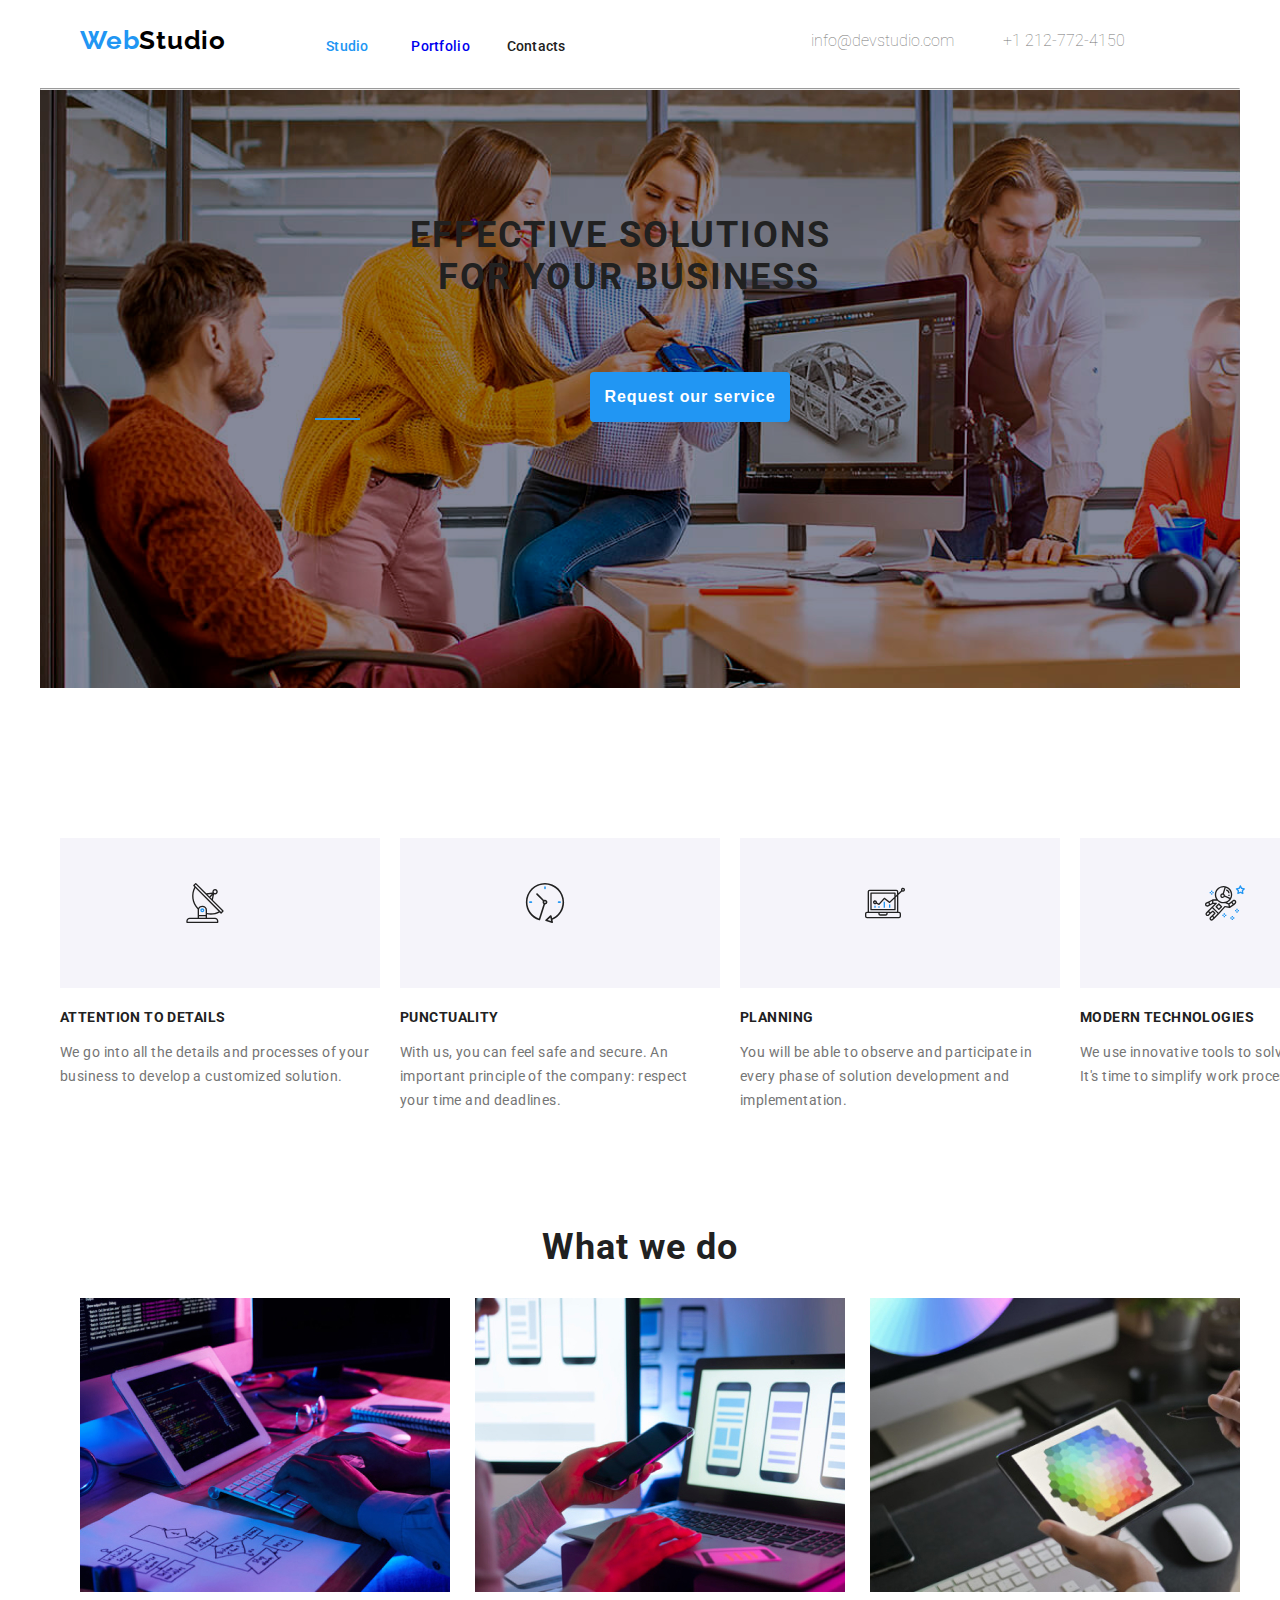
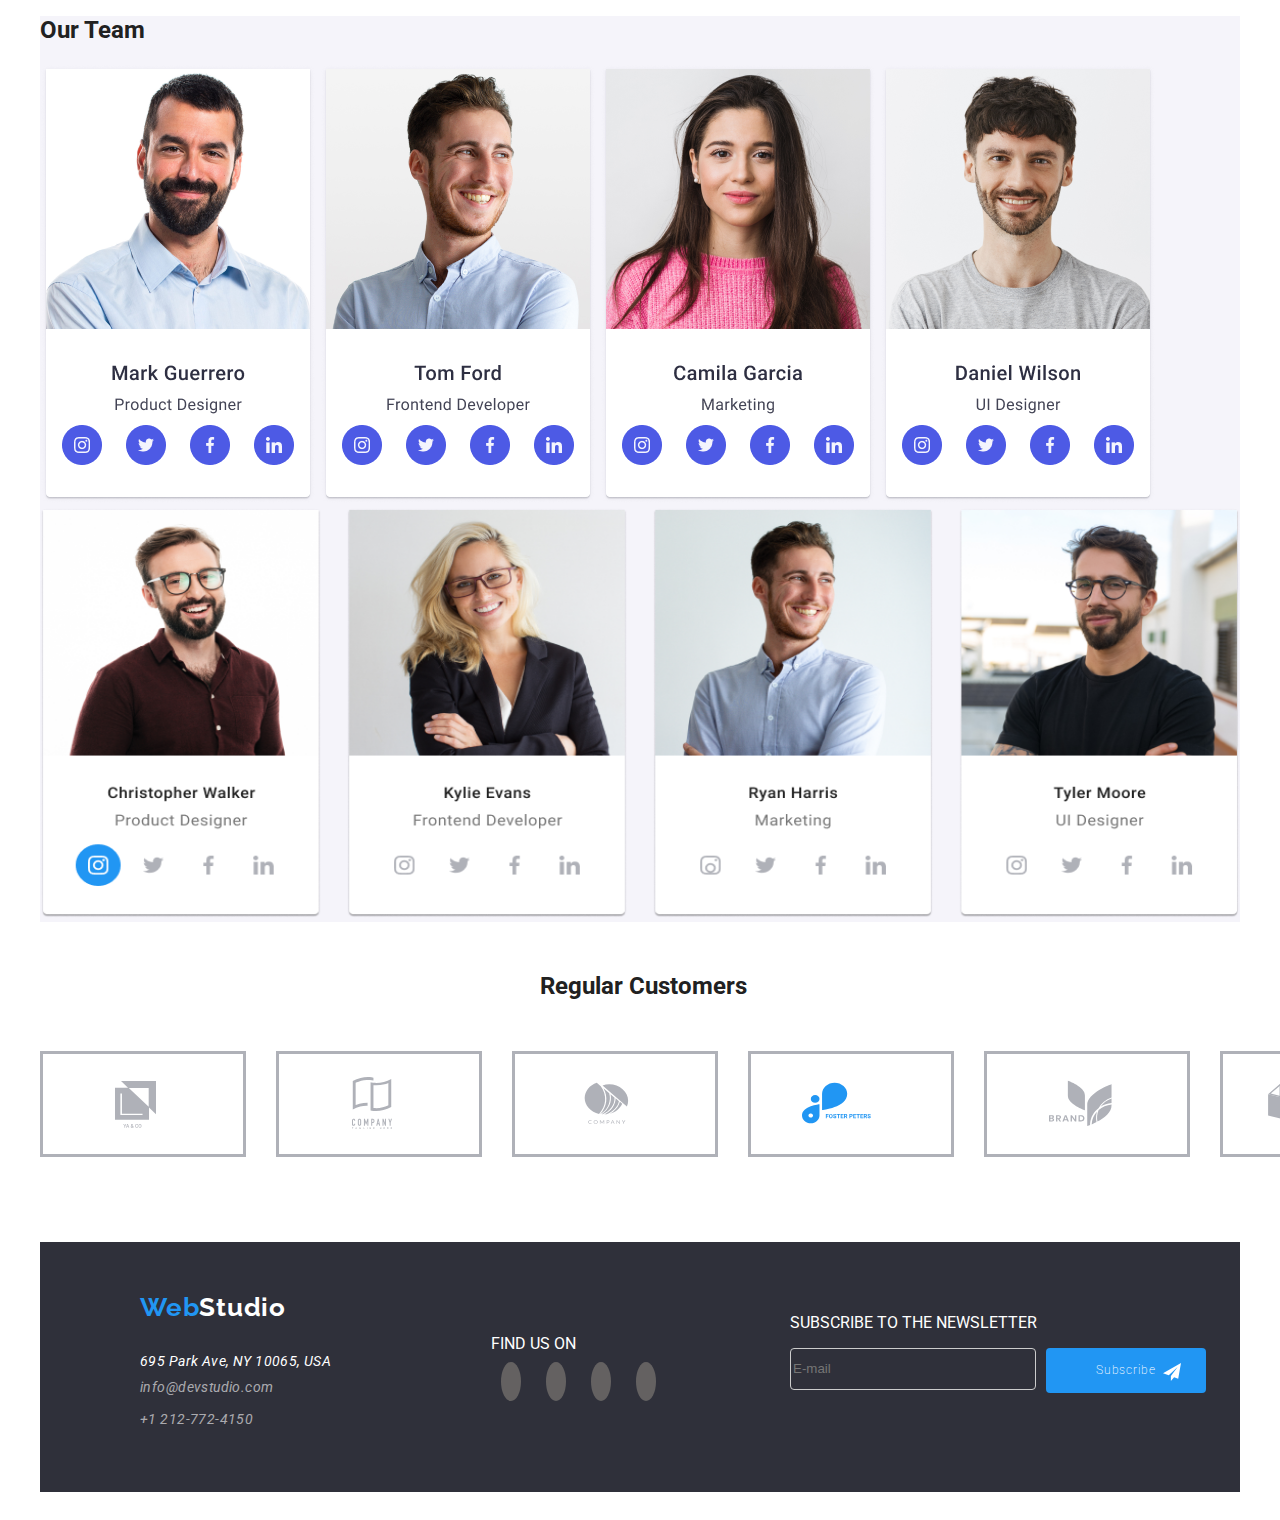
<file: index.html>
<!DOCTYPE html>
<html lang="en">
  <head>
    <meta charset="UTF-8" />
    <meta name="viewport" content="width=device-width, initial-scale=1.0" />
    <title>Studio</title>
    <link rel="stylesheet" href="style.css" />
    <link rel="preconnect" href="https://fonts.googleapis.com" />
    <link rel="preconnect" href="https://fonts.gstatic.com" crossorigin />
    <link
      href="https://fonts.googleapis.com/css2?family=Roboto:wght@500&display=swap"
      rel="stylesheet"
    />
    <link
      href="https://fonts.googleapis.com/css2?family=Raleway:wght@500&display=swap"
      rel="stylesheet"
    />
    <link href="https://cdn.lineicons.com/4.0/lineicons.css" rel="stylesheet" />
  </head>
  <body>
    <div class="web-studio-up1">
      <a href="index.html" class="web-studio web-studio1">
        <span>Web</span><span id="studio-up">Studio</span>
      </a>
    </div>
    <div class="js-menu-container">
      <button class="menu-toggle js-close-menu">
        <svg
          fill="currentColor"
          viewBox="0 0 20 20"
          xmlns="http://www.w3.org/2000/svg"
          width="24"
          height="24"
        >
          <path
            fill-rule="evenodd"
            d="M4.293 4.293a1 1 0 011.414 0L10 8.586l4.293-4.293a1 1 0 111.414 1.414L11.414 10l4.293 4.293a1 1 0 01-1.414 1.414L10 11.414l-4.293 4.293a1 1 0 01-1.414-1.414L8.586 10 4.293 5.707a1 1 0 010-1.414z"
            clip-rule="evenodd"
          ></path>
        </svg>
      </button>

      <div class="main-navbar1">
        <div class="web-studio-up"></div>
        <nav>
          <div class="nav-bar-list">
            <ul>
              <a href="index.html">
                <li class="active-link top-line-links studio">Studio</li></a
              >
              <a href="portofolio.html">
                <li class="hovered-links top-line-links portofolio1">
                  Portfolio
                </li></a
              >
              <li class="hovered-links top-line-links contacts">Contacts</li>
            </ul>
          </div>
        </nav>
        <div class="nav-bar-contact">
          <a href="info@devstudio.com" class="hovered-links top-line-email">
            <i class="lni lni-envelope"></i> info@devstudio.com</a
          >
          <a href="tel:+1 212-772-4150" class="hovered-links top-line-phone"
            ><i class="lni lni-phone"></i> +1 212-772-4150</a
          >
        </div>
      </div>

      <div class="footer-icons1">
        <div class="icon instagram">
          <i class="lni lni-instagram-original"></i>
        </div>
        <div class="icon twitter">
          <i class="lni lni-twitter-fill"></i>
        </div>
        <div class="icon facebook">
          <i class="lni lni-facebook"></i>
        </div>
        <div class="icon link">
          <i class="lni lni-linkedin"></i>
        </div>
      </div>
    </div>
    <header>
      <div class="main-navbar">
        <div class="web-studio-up">
          <a href="index.html" class="web-studio web-studio1">
            <span>Web</span><span id="studio-up">Studio</span>
          </a>
        </div>

        <nav>
          <div class="nav-bar-list">
            <ul>
              <a href="index.html">
                <li class="active-link top-line-links studio">Studio</li></a
              >
              <a href="portofolio.html">
                <li class="hovered-links top-line-links portofolio1">
                  Portfolio
                </li></a
              >

              <li class="hovered-links top-line-links contacts">Contacts</li>
            </ul>
          </div>
        </nav>
        <div class="nav-bar-contact">
          <a href="info@devstudio.com" class="hovered-links top-line-email">
            <i class="lni lni-envelope"></i> info@devstudio.com</a
          >
          <a href="tel:+1 212-772-4150" class="hovered-links top-line-phone"
            ><i class="lni lni-phone"></i> +1 212-772-4150</a
          >
        </div>
      </div>
    </header>
    <button class="menu-button js-open-menu">
      <i class="lni lni-menu"></i>
    </button>

    <main>
      <section class="main-section">
        <hr />

        <h1 class="main-title1">
          EFFECTIVE SOLUTIONS <br />
          <span>FOR YOUR BUSINESS</span>
        </h1>
        <button data-modal-open type="button" class="main-button">
          Request our service
        </button>
      </section>
      <section class="main-section1">
        <div class="div-for-all div1">
          <div class="svgs">
            <svg>
              <use href="./svgs/lupa.svg#lupa" />
            </svg>
          </div>

          <br />
          <span class="main-links">ATTENTION TO DETAILS</span>
          <p class="main-p">
            We go into all the details and processes of your business to develop
            a customized solution.
          </p>
        </div>

        <div class="div-for-all div2">
          <div class="svgs">
            <svg>
              <use href="./svgs/clock.svg#ceas" />
            </svg>
          </div>

          <br />
          <span class="main-links">PUNCTUALITY</span>

          <p class="main-p">
            With us, you can feel safe and secure. An important principle of the
            company: respect your time and deadlines.
          </p>
        </div>
        <div class="div-for-all div3">
          <div class="svgs">
            <svg>
              <use href="./svgs/graph.svg#diagrama" />
            </svg>
          </div>

          <br />

          <span class="main-links">PLANNING</span>
          <p class="main-p">
            You will be able to observe and participate in every phase of
            solution development and implementation.
          </p>
        </div>
        <div class="div-for-all div4">
          <div class="svgs">
            <svg>
              <use href="./svgs/apple.svg#astronaut" />
            </svg>
          </div>

          <br />
          <span class="main-links">MODERN TECHNOLOGIES</span>
          <p class="main-p">
            We use innovative tools to solve assigned tasks. It's time to
            simplify work processes.
          </p>
        </div>
      </section>
      <section>
        <h2 class="main-title">What we do</h2>
        <ul class="main-section2">
          <li>
            <img
              src="images/box 1.jpg"
              alt="primul proiect"
              width="
        370"
              height="294"
            />
          </li>

          <li>
            <img
              src="images/box 2.jpg"
              alt="al doilea proiec"
              width="370"
              height="294"
            />
          </li>
          <li>
            <img
              src="images/box 3.jpg"
              alt="al treilea proiect"
              width="370"
              height="294"
            />
          </li>
        </ul>
      </section>
      <section class="main-section3">
        <h2 class="main-title3">Our Team</h2>
        <!-- Picture replacement -->
        <div class="ourteam">
          <img src="./images/Team-Card1.png" alt="" class="imagine1" />
          <img src="./images/Team Card 2.png" alt="" class="imagine2" />
          <img src="./images/Team Card 3.png" alt="" class="imagine3" />
          <img src="./images/Team Card 4.png" alt="" class="imagine4" />
        </div>
        <div class="ourteamdesktop">
          <img src="./images/team.png" width="1200px" height="410px" />
        </div>
      </section>
      <div class="sectiune-noua">
        <h2>Regular Customers</h2>
        <div class="new-icons">
          <div class="new-icon new-icon1">
            <svg>
              <use href="./svgs/Logo (1).svg#logo1" />
            </svg>
          </div>
          <div class="new-icon new-icon2">
            <svg>
              <use href="./svgs/Logo(2).svg#logo2" />
            </svg>
          </div>
          <div class="new-icon new-icon3">
            <svg>
              <use href="./svgs/Logo(3).svg#logo3" />
            </svg>
          </div>
          <div class="new-icon new-icon4">
            <svg>
              <use href="./svgs/Logo(4).svg#logo4" />
            </svg>
          </div>
          <div class="new-icon new-icon5">
            <svg>
              <use href="./svgs/Logo(5).svg#logo5" />
            </svg>
          </div>
          <div class="new-icon new-icon6">
            <svg>
              <use href="./svgs/Logo(6).svg#logo6" />
            </svg>
          </div>
        </div>
      </div>
    </main>
    <footer>
      <div class="footer-title">
        <a href="index.html" class="web-studio down hovered-links"
          ><span>Web</span><span id="studio-down">Studio</span></a
        >
      </div>
      <address class="footer-adress">
        <div class="footer-div">
          <span class="footer-adress hovered-links"
            >695 Park Ave, NY 10065, USA</span
          >
          <br />
          <div class="footer-email">
            <a href="info@devstudio.com" class="footer-contact hovered-links"
              >info@devstudio.com</a
            >
          </div>

          <br />
          <a href="tel:+1 212-772-4150" class="footer-contact hovered-links"
            >+1 212-772-4150</a
          >
        </div>
      </address>
      <div class="right-footer">
        <div class="all">
          <div class="footer-find">
            <span class="footer-find-chd">FIND US ON</span>
          </div>

          <br />
          <div class="footer-icons">
            <div class="icon instagram">
              <i class="lni lni-instagram-original"></i>
            </div>
            <div class="icon twitter">
              <i class="lni lni-twitter-fill"></i>
            </div>
            <div class="icon facebook">
              <i class="lni lni-facebook"></i>
            </div>
            <div class="icon link">
              <i class="lni lni-linkedin"></i>
            </div>
          </div>
        </div>

        <div class="div-footer">
          <form action="#">
            <p>SUBSCRIBE TO THE NEWSLETTER</p>
            <input
              type="text"
              placeholder="E-mail"
              name="email"
              minlength="2"
              required
            />
            <button type="submit">
              Subscribe
              <svg>
                <use href="./svgs/icon send.svg#Send" />
              </svg>
            </button>
          </form>
        </div>
      </div>
    </footer>

    <!-- MODAL -->
    <div class="modal is-hidden" data-modal>
      <div class="modal-content">
        <form action="#">
          <h3 class="form-title">
            Leave your information and we'll call you back
          </h3>
          <div class="div-form div-form1">
            <label for="name">Name</label><br />
            <input type="text" name="name" id="name" minlength="2" required />
            <svg>
              <use href="./svgs/person-black-18dp 1.svg#Name" />
            </svg>
          </div>
          <div class="div-form div-form2">
            <label for="phone">Phone</label><br />
            <input type="text" name="phone" id="phone" minlength="2" required />
            <svg>
              <use href="./svgs/phone-black-18dp 1.svg#Phone" />
            </svg>
          </div>
          <div class="div-form div-form3">
            <label for="email">Email</label> <br />
            <input type="text" id="email" name="email" minlength="2" required />
            <svg>
              <use href="./svgs/email-black-18dp 1.svg#Email" />
            </svg>
          </div>
          <div class="div-form div-form4">
            <label for="comments">Comments</label> <br />
            <textarea
              name="comments"
              id="comments"
              cols="30"
              rows="10"
              placeholder="Enter the text"
            ></textarea>
          </div>

          <input type="checkbox" class="input-checkbox" required />
          <span class="span1"
            >I agree with the letter and accept the
            <span class="span2">Terms and Conditions</span>
          </span>

          <button class="send-btn" type="submit"><span>Send</span></button>
        </form>
        <button class="close-btn" data-modal-close>&times;</button>
      </div>
    </div>

    <script src="./js/modal.js"></script>
    <script src="./js/mobile-menu.js"></script>
  </body>
</html>
</file>
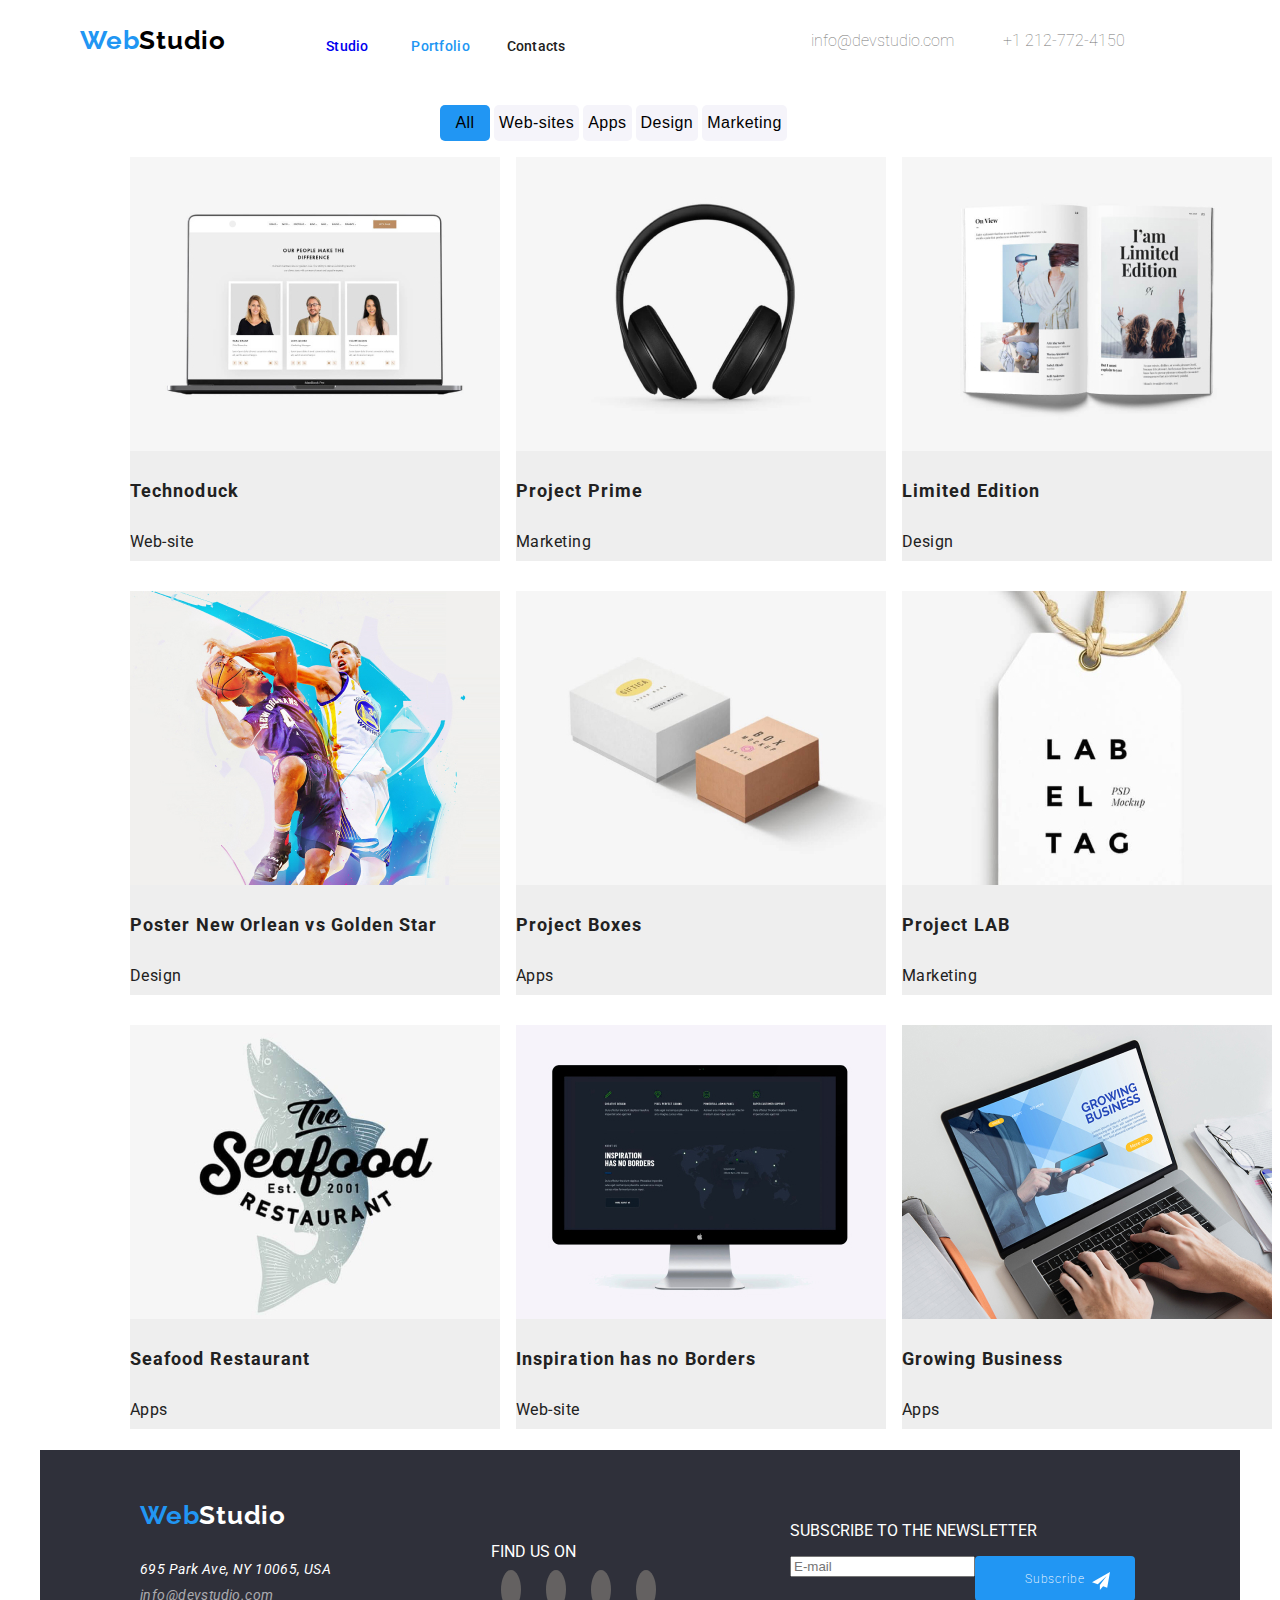
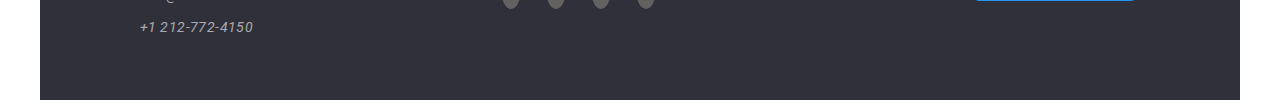
<file: portofolio.html>
<!DOCTYPE html>
<html lang="en">
  <head>
    <meta charset="UTF-8" />
    <meta name="viewport" content="width=device-width, initial-scale=1.0" />
    <title>Portfolio</title>
    <link rel="stylesheet" href="style.css" />
    <link rel="preconnect" href="https://fonts.googleapis.com" />
    <link rel="preconnect" href="https://fonts.gstatic.com" crossorigin />
    <link
      href="https://fonts.googleapis.com/css2?family=Roboto:wght@500&display=swap"
      rel="stylesheet"
    />
    <link
      href="https://fonts.googleapis.com/css2?family=Raleway:wght@500&display=swap"
      rel="stylesheet"
    />
    <link href="https://cdn.lineicons.com/4.0/lineicons.css" rel="stylesheet" />
  </head>
  <body>
    <header>
      <div class="main-navbar">
        <div class="web-studio-up">
          <a href="index.html" class="web-studio web-studio1">
            <span>Web</span><span id="studio-up">Studio</span>
          </a>
        </div>

        <nav>
          <div class="nav-bar-list">
            <ul>
              <a href="index.html">
                <li class="hovered-links top-line-links studio">Studio</li></a
              >
              <a href="portofolio.html">
                <li class="active-link1 top-line-links portofolio1">
                  Portfolio
                </li></a
              >

              <li class="hovered-links top-line-links contacts">Contacts</li>
            </ul>
          </div>
        </nav>
        <div class="nav-bar-contact">
          <a href="info@devstudio.com" class="hovered-links top-line-email">
            <i class="lni lni-envelope"></i> info@devstudio.com</a
          >
          <a href="tel:+1 212-772-4150" class="hovered-links top-line-phone"
            ><i class="lni lni-phone"></i> +1 212-772-4150</a
          >
        </div>
      </div>
    </header>

    <main class="main-portofolio">
      <div class="main-container1">
        <div class="buttons">
          <button type="button" class="active-filter">All</button>
          <button type="button" class="main-filters">Web-sites</button>
          <button type="button" class="main-filters">Apps</button>
          <button type="button" class="main-filters">Design</button>
          <button type="button" class="main-filters">Marketing</button>
        </div>

        <div class="main-list">
          <ul>
            <li class="portofolio-list">
              <div class="container">
                <img src="images/img.jpg" alt="" />
                <p class="main-title2">Technoduck</p>
                <p class="main-filter">Web-site</p>
                <span class="overlay-text"
                  >Lorem ipsum dolor sit amet consectetur adipisicing elit.
                  Nulla ab placeat deserunt aut numquam voluptatem! Velit
                  dolorum totam ut numquam nemo beatae suscipit. Suscipit totam
                  nam, velit quasi doloribus mollitia.</span
                >
              </div>
            </li>

            <li class="portofolio-list">
              <div class="container">
                <img src="images/img (1).jpg" alt="" />
                <p class="main-title2">Poster New Orlean vs Golden Star</p>
                <p class="main-filter">Design</p>
                <span class="overlay-text"
                  >Lorem, ipsum dolor sit amet consectetur adipisicing elit.
                  Quidem, hic iusto porro eligendi quos excepturi cupiditate
                  quae minima nesciunt debitis consequatur quibusdam sunt, optio
                  esse nobis deleniti reprehenderit magni nihil.</span
                >
              </div>
            </li>

            <li class="portofolio-list">
              <div class="container">
                <img src="images/img (2).jpg" alt="" />
                <p class="main-title2">Seafood Restaurant</p>
                <p class="main-filter">Apps</p>
                <span class="overlay-text"
                  >Lorem, ipsum dolor sit amet consectetur adipisicing elit.
                  Quidem, hic iusto porro eligendi quos excepturi cupiditate
                  quae minima nesciunt debitis consequatur quibusdam sunt, optio
                  esse nobis deleniti reprehenderit magni nihil.</span
                >
              </div>
            </li>

            <li class="portofolio-list">
              <div class="container">
                <img src="images/img (4).jpg" alt="" />
                <p class="main-title2">Project Prime</p>
                <p class="main-filter">Marketing</p>
                <span class="overlay-text"
                  >Lorem, ipsum dolor sit amet consectetur adipisicing elit.
                  Quidem, hic iusto porro eligendi quos excepturi cupiditate
                  quae minima nesciunt debitis consequatur quibusdam sunt, optio
                  esse nobis deleniti reprehenderit magni nihil.</span
                >
              </div>
            </li>

            <li class="portofolio-list">
              <div class="container">
                <img src="images/img (3).jpg" alt="" />
                <p class="main-title2">Project Boxes</p>

                <p class="main-filter">Apps</p>
                <span class="overlay-text"
                  >Lorem, ipsum dolor sit amet consectetur adipisicing elit.
                  Quidem, hic iusto porro eligendi quos excepturi cupiditate
                  quae minima nesciunt debitis consequatur quibusdam sunt, optio
                  esse nobis deleniti reprehenderit magni nihil.</span
                >
              </div>
            </li>
            <li class="portofolio-list">
              <div class="container">
                <img src="images/img (5).jpg" alt="" />
                <p class="main-title2">Inspiration has no Borders</p>
                <p class="main-filter">Web-site</p>
                <span class="overlay-text"
                  >Lorem, ipsum dolor sit amet consectetur adipisicing elit.
                  Quidem, hic iusto porro eligendi quos excepturi cupiditate
                  quae minima nesciunt debitis consequatur quibusdam sunt, optio
                  esse nobis deleniti reprehenderit magni nihil.</span
                >
              </div>
            </li>
            <li class="portofolio-list">
              <div class="container">
                <img src="images/img (6).jpg" alt="" />
                <p class="main-title2">Limited Edition</p>
                <p class="main-filter">Design</p>
                <span class="overlay-text"
                  >Lorem, ipsum dolor sit amet consectetur adipisicing elit.
                  Quidem, hic iusto porro eligendi quos excepturi cupiditate
                  quae minima nesciunt debitis consequatur quibusdam sunt, optio
                  esse nobis deleniti reprehenderit magni nihil.</span
                >
              </div>
            </li>
            <li class="portofolio-list">
              <div class="container">
                <img src="images/img (7).jpg" alt="" />
                <p class="main-title2">Project LAB</p>
                <p class="main-filter">Marketing</p>
                <span class="overlay-text"
                  >Lorem, ipsum dolor sit amet consectetur adipisicing elit.
                  Quidem, hic iusto porro eligendi quos excepturi cupiditate
                  quae minima nesciunt debitis consequatur quibusdam sunt, optio
                  esse nobis deleniti reprehenderit magni nihil.</span
                >
              </div>
            </li>
            <li class="portofolio-list">
              <div class="container">
                <img src="images/img (8).jpg" alt="" />
                <p class="main-title2">Growing Business</p>
                <p class="main-filter">Apps</p>
                <span class="overlay-text"
                  >Lorem, ipsum dolor sit amet consectetur adipisicing elit.
                  Quidem, hic iusto porro eligendi quos excepturi cupiditate
                  quae minima nesciunt debitis consequatur quibusdam sunt, optio
                  esse nobis deleniti reprehenderit magni nihil.</span
                >
              </div>
            </li>
          </ul>
        </div>
      </div>
    </main>

    <footer>
      <div class="footer-title">
        <a href="index.html" class="web-studio down hovered-links"
          ><span>Web</span><span id="studio-down">Studio</span></a
        >
      </div>
      <address class="footer-adress">
        <div class="footer-div">
          <span class="footer-adress hovered-links"
            >695 Park Ave, NY 10065, USA</span
          >
          <br />
          <div class="footer-email">
            <a href="info@devstudio.com" class="footer-contact hovered-links"
              >info@devstudio.com</a
            >
          </div>

          <br />
          <a href="tel:+1 212-772-4150" class="footer-contact hovered-links"
            >+1 212-772-4150</a
          >
        </div>
      </address>
      <div class="right-footer">
        <div class="all">
          <div class="footer-find">
            <span class="footer-find-chd">FIND US ON</span>
          </div>

          <br />
          <div class="footer-icons">
            <div class="icon instagram">
              <i class="lni lni-instagram-original"></i>
            </div>
            <div class="icon twitter">
              <i class="lni lni-twitter-fill"></i>
            </div>
            <div class="icon facebook">
              <i class="lni lni-facebook"></i>
            </div>
            <div class="icon link">
              <i class="lni lni-linkedin"></i>
            </div>
          </div>
        </div>
      <div class="div-footer">
        <p>SUBSCRIBE TO THE NEWSLETTER</p>
        <input type="text" placeholder="E-mail" name="email"  minlength="2"
        required/>
        <button type="submit">
          Subscribe
          <svg>
            <use href="./svgs/icon send.svg#Send" />
          </svg>
        </button>
      </div>
    </footer>
  </body>
</html>
</file>
<file: style.css>
:root {
  --icons-background-color: #f5f4fa;
  --transition: 250ms cubic-bezier(0.4, 0, 0.2, 1);
}

body {
  font-family: "Roboto", sans-serif;
  color: #212121;
  width: 1200px;
  margin: auto;
}
.web-studio-up1 {
  display: none;
}
.menu-button {
  display: none;
}
.main-title1 {
  position: relative;
  top: -50px;
  left: 370px;
  font-size: 36px;
  width: 1000px;
  letter-spacing: 2px;
}
.main-title1 span {
  position: relative;
  left: 28px;
}

/* For Studio */

.active-link {
  color: #2196f3;
}
.footer-adress {
  margin-bottom: 10px;
}
.hovered-links:hover {
  color: #2196f3;
}

.top-line-phone {
  padding-top: 25px;
  padding-left: 40px;
  color: #757575;
}
.top-line-email {
  padding-top: 25px;
  padding-left: 210px;
  color: #757575;
}
.top-line-links {
  font-size: 14px;
  font-weight: 500;
  line-height: 16px;
  letter-spacing: 0.02em;
  text-align: left;
}
.main-links {
  font-size: 14px;
  font-weight: 700;
  line-height: 16px;
  letter-spacing: 0.03em;
  text-align: left;
}
.main-title {
  font-size: 36px;
  font-weight: 700;
  line-height: 42px;
  letter-spacing: 0.03em;
  text-align: center;
}

.main-button {
  font-size: 16px;
  font-weight: 700;
  line-height: 30px;
  letter-spacing: 0.06em;
  text-align: center;
  color: #ffffff;
  background-color: #2196f3;
  cursor: pointer;
  width: 200px;
  height: 50px;
  top: 430px;
  left: 700px;
  border-radius: 4px;
}
.main-p {
  font-size: 14px;
  font-weight: 400;
  line-height: 24px;
  letter-spacing: 0.03em;
  text-align: left;
  color: #757575;
}
.main-section {
  width: 1200px;

  background-image: url(./images/poza.png);
}

footer {
  background-color: #2f303a;
}
.footer-adress {
  font-size: 14px;
  font-weight: 400;
  line-height: 16px;
  letter-spacing: 0.03em;
  /* text-align: left; */
  color: #fff;
}
.footer-contact {
  font-size: 14px;
  font-weight: 400;
  line-height: 16px;
  letter-spacing: 0.03em;
  /* text-align: left; */
  color: #ffffff99;
}
.footer-email {
  margin-top: 10px;

  left: 215px;
}
.footer-find {
  position: relative;
}
.footer-find-chd {
  bottom: 90px;
  left: 0;
  position: absolute;
}
.icon {
  color: #fff;
}
.footer-icons {
  position: relative;
  margin-left: 600px;
  bottom: 100px;
}
.icon {
  text-align: center;
}
.icon > i {
  /* width: 40px;
  height: 30px; */
  padding: 10px 10px;
  border-radius: 50%;
  background-color: rgb(100, 97, 97);
}
.icon > i:hover {
  background-color: #2196f3;
}
.web-studio {
  font-family: Raleway;
  font-size: 26px;
  font-weight: 700;
  line-height: 31px;
  letter-spacing: 0.03em;
  text-align: left;
}
.web-studio span {
  color: #2196f3;
}

#studio-up {
  color: #000;
}
#studio-down {
  color: #fff;
}
/* For Portofolio */
.main-filters {
  background-color: #f5f4fa;
  font-size: 16px;
  font-weight: 500;
  line-height: 26px;
  letter-spacing: 0.03em;
  text-align: center;
}
.active-filter {
  background-color: #2196f3;
  font-size: 16px;
  font-weight: 500;
  line-height: 26px;
  letter-spacing: 0.03em;
  text-align: center;
}
.container {
  width: 370px;
  height: 404px;

  background-color: #eee;
}
.container img {
  width: 370px;
  height: 294px;
}
.main-title2 {
  font-size: 18px;
  font-weight: 700;
  line-height: 36px;
  letter-spacing: 0.06em;
  text-align: left;
}
.main-filter {
  font-size: 16px;
  font-weight: 400;
  line-height: 30px;
  letter-spacing: 0.03em;
  text-align: left;
}
/* HADER SECTION */

header ul {
  list-style: none;
  columns: 3;
}
header a {
  text-decoration: none;
}
.main-navbar {
  display: flex;
  align-items: center;
}

.web-studio-up {
  font-weight: 700;
  font-size: 26px;
  line-height: 1.19;
  letter-spacing: 0.03em;
  margin-left: 40px;
}
.nav-bar-list {
  display: flex;
  margin: 10px 30px;
}

.nav-bar-contact {
  font-weight: 100;
}
.lni {
  margin-right: 5px;
  margin-top: 5px;
}
.studio {
  padding-top: 12px;
  padding-left: 30px;
}
.portofolio1 {
  padding-top: 12px;
  padding-left: 20px;
}
.contacts {
  padding-top: 12px;
  padding-left: 20px;
}
/* MAIN SECTION */
.main-section {
  height: 600px;
}
.main-title1 {
  padding-top: 150px;
}
.main-button {
  margin-left: 550px;
  border: none;
}
.main-section1 {
  margin-left: 0;
  margin-top: 150px;
  margin-bottom: 100px;

  display: flex;
}
.main-section1 div {
  padding-left: 20px;
}
.main-section2 {
  display: flex;
  justify-content: space-between;
  list-style: none;
}
.main-section3 {
  background-color: #f5f4fa;
}
/* FOOTER SECTION */
footer {
  height: 250px;
}

.footer-title {
  padding-top: 50px;
  padding-left: 100px;
}
.footer-div {
  padding-left: 100px;
  margin-top: 30px;
}
/* FOR PORTOFOLIO */

.main-portofolio ul {
  columns: 3;
  list-style: none;
}
.main-container1 {
  width: 1100px;
  height: 1320px;
  margin: 25px 50px;
}
.buttons {
  margin-left: 350px;
}
.main-list {
  display: flex;
  justify-content: space-between;
}
.container {
  margin-bottom: 30px;
}
.active-filter,
.main-filters {
  border: none;
  cursor: pointer;
  padding: 5px;
  align-items: center;
  border-radius: 5px;
}
.active-filter {
  width: 50px;
}
.active-filter:hover {
  color: white;
}
.svgs {
  display: flex;
  justify-content: center;
  align-items: center;
  height: 150px;
  background-color: var(--icons-background-color);
}
.sectiune-noua {
  height: 270px;
}
.sectiune-noua h2 {
  margin-left: 500px;
  margin-top: 50px;
  margin-bottom: 1px;
}
.new-icons {
  display: flex;

  padding-top: 50px;
}
.new-icons .new-icon {
  margin-right: 30px;
  width: 200px;
  height: 100px;

  border: solid #afb1b8;
}
.new-icons .new-icon:hover {
  border: solid #2196f3;
}
.new-icon svg {
  position: relative;
  left: 95%;
  top: 20%;
  -webkit-transform: translateX(-50%);
  -ms-transform: translateX(-50%);
  transform: translateX(-50%);
}
.main-section1 svg {
  position: relative;
  left: 85%;
  top: 20%;
  -webkit-transform: translateX(-50%);
  -ms-transform: translateX(-50%);
  transform: translateX(-50%);
}
.right-footer span {
  margin-left: 600px;

  color: white;
}
.footer-icons {
  display: flex;
}
.icon {
  border-radius: 50%;
  margin: 10px;
}
footer a {
  text-decoration: none;
}
/* TRANSITIONS */
.hovered-links {
  transition: color 250ms var(--transition);
}
.icon > i {
  transition: background-color var(--transition);
}
.new-icons .new-icon {
  transition: bord var(--transition);
}
/* PORTOFOLIO NEW */
.portofolio-list {
  position: relative;
}
.overlay-text {
  position: absolute;
  top: 100%;
  bottom: 100px;
  background-color: rgba(33, 150, 243, 0.9);
  color: #fff;
  overflow: hidden;
  text-align: center;
  width: 100%;
  transition: top 0.4s, right 0.4s, bottom 0.4s, left 0.4s;
}
.container:hover .overlay-text {
  top: 0;
}
.div-form > input:focus {
  transition: border 250ms var(--transition);
}
.div-form button:hover {
  box-shadow: 0 12px 16px 0 rgba(0, 0, 0, 0.24),
    0 17px 50px 0 rgba(0, 0, 0, 0.19);
}
/* MODAL */
.modal {
  position: fixed;
  top: 0;
  width: 1200px;
  height: 100vh;
  background: rgba(134, 133, 133, 0.7);
  display: flex;
  justify-content: center;
  align-items: center;
  transition: transform var(--transition);
  margin: 0 auto;
}
.modal-content {
  padding: 16px;
  background-color: #fff;
  width: 50%;
  margin: 0 auto;
  height: 500px;
  position: relative;
  display: flex;
  justify-content: center;
  align-items: center;
}
.is-hidden {
  visibility: hidden;
  scale: (1.1);
}
.close-btn {
  background-color: #fff;
  border: 1px solid #686767;
  border-radius: 50%;
  color: black;
  cursor: pointer;
  outline: none;
  position: absolute;
  right: 16px;
  top: 16px;

  font-size: large;
  font-weight: 500;
}
.close-btn:hover {
  background-color: red;
}
.active-link::after {
  content: "";
  position: absolute;
  bottom: 480px;
  left: 315px;
  width: 45px;
  height: 2px;
  background-color: #2196f3;
}
.active-link1 {
  color: #2196f3;
}
.active-link1::after {
  content: "";
  position: absolute;
  bottom: 480px;
  left: 400px;
  width: 45px;
  height: 2px;
  background-color: #2196f3;
}
/* FORM */
.form-title {
  top: 20px;
  left: 100px;

  position: absolute;
}

.div-form > input {
  padding: 0 30px;
  width: 450px;
  height: 30px;
}
.div-form > textarea {
  width: 450px;
  height: 100px;
  scroll-behavior: auto;
}
.div-form > label {
  font-family: Roboto;
  font-size: 12px;
  font-weight: 400;
  line-height: 14px;
  letter-spacing: 0.01em;
  text-align: left;
  color: #757575;
}
.div-form > svg {
  width: 18px;
  height: 18px;
}
.div-form {
  position: relative;
}
.div-form > input {
  outline: none;
  border: 1px solid #ccc;
  border-radius: 4px;
}
.div-form > input:focus {
  border: 2px solid #2196f3;
}
.div-form > svg {
  position: absolute;
  left: 10px;
  top: 27px;
}
.div-form textarea {
  font-family: Roboto;
  font-size: 12px;
  font-weight: 400;
  line-height: 14px;
  letter-spacing: 0.01em;
  text-align: left;
}
.span1,
.span2 {
  font-family: Roboto;
  font-size: 14px;
  font-weight: 400;
  line-height: 24px;
  letter-spacing: 0.03em;
  text-align: left;
}
.span1 {
  color: #757575;
}
.span2 {
  text-decoration: underline;
  color: #2196f3;
  cursor: pointer;
}
.send-btn {
  position: absolute;
  top: 450px;
  width: 200px;
  height: 50px;
  right: 200px;
  border-radius: 4px;
  border: none;
  background-color: #2196f3;
  cursor: pointer;
}
.send-btn span {
  font-family: Roboto;
  font-size: 14px;
  font-weight: 700;
  line-height: 30px;
  letter-spacing: 0.06em;
  text-align: center;
  color: white;
}
/* NEW INPUT IN FOOTER */
.all {
  position: absolute;
  right: 609px;
}
.div-footer {
  position: relative;
  margin-left: 750px;
  top: -130px;
}
.div-footer svg {
  position: absolute;
  width: 18px;
  height: 18px;
  margin-left: 7px;
}
.div-footer button {
  position: absolute;
  width: 160px;
  height: 45px;
  border-radius: 4px;
  border: none;
  background-color: #2196f3;
  cursor: pointer;
  font-family: Roboto;
  font-size: 12px;
  font-weight: 200;

  letter-spacing: 0.06em;

  color: white;
}
.div-footer form > input {
  width: 240px;
  height: 38px;
  margin-right: 10px;
  outline: none;
  border: 1px solid #ccc;
  border-radius: 4px;
  background-color: transparent;
}
.div-footer p {
  color: #fff;
}

/* Button for mobile screen */

.js-menu-container {
  display: none;
}
.js-menu-container.is-open {
  display: flex;
  flex-direction: column;
  position: fixed;
  top: 0;
  right: 700px;
  background-color: white;
  width: 428px;
  height: 100%;
  padding: 48px 40px;
  z-index: 1;
}

.js-menu-container .js-close-menu {
  border: none;
  background: none;
  cursor: pointer;
  margin-bottom: 30px;
  align-self: flex-end;
}
.main-navbar1 {
  display: flex;
  flex-direction: column;
}
.footer-icons1 {
  display: flex;
}
/* MEDIA QUERIES */
@media screen and (min-width: 428px) and (max-width: 767px) {
  .web-studio-up1 {
    display: block;
  }
  .menu-button {
    display: block;
  }
  .main-navbar {
    display: none;
  }
  .web-studio-up {
    position: absolute;
    left: -30px;
  }
  .top-line-links {
    position: absolute;
    font-weight: 600;
    color: black;
    font-size: 30px;
  }
  .studio {
    top: 70px;
    left: 5px;
  }
  .portofolio1 {
    top: 130px;
    left: 10px;
  }
  .contacts {
    top: 195px;
    left: 10px;
  }
  .top-line-phone {
    position: absolute;
    top: 300px;
    left: 5px;
    font-weight: 500;
    color: black;
    font-size: 25px;
  }
  .top-line-email {
    position: absolute;
    top: 350px;
    left: -150px;
    font-weight: 400;
    color: black;
    font-size: 15px;
  }
  .footer-icons1 {
    position: absolute;
    top: 398px;
  }
  .js-close-menu {
    position: absolute;
    right: 200px;
  }
  .js-open-menu {
    position: absolute;
    top: 5px;
    right: 140px;
    width: 30px;
    height: 32px;
  }
  .active-link:hover {
    color: #2196f3;
  }
  .nav-bar-list ul {
    list-style: none;
  }
  .nav-bar-list ul li {
    width: 100px;
  }
  .main-section {
    width: 300px;
    height: 430px;
    background-image: linear-gradient(
        rgba(45, 45, 77, 0.5),
        rgba(57, 54, 75, 0.5)
      ),
      url(./images/Dark-bg1.png);
    background-repeat: no-repeat;
  }
  .main-title1 {
    position: relative;
    left: -340px;
    top: 30px;
    right: 130px;
    font-size: 20px;
    font-weight: 800;
    line-height: 30px;
    letter-spacing: 0.06em;
    text-align: center;
    color: #fff;
  }
  .main-button {
    position: absolute;
    top: 390px;
    left: -490px;
  }
  .main-section1 {
    height: 1000px;
    display: flex;
    flex-direction: column;
  }
  .main-section1 div {
    padding-left: 1;
  }
  .svgs {
    /* display: flex;
    justify-content: center;
    align-items: center; */
    height: 150px;
    width: 250px;
    background-color: var(--icons-background-color);
  }
  .main-p {
    font-size: 14px;
    font-weight: 400;
    line-height: 24px;
    letter-spacing: 0.03em;
    text-align: left;
    color: #757575;
  }
  .main-links {
    font-size: 14px;
    font-weight: 700;
    line-height: 16px;
    letter-spacing: 0.03em;
    text-align: left;
  }
  .main-section2 {
    display: none;
  }
  .main-title {
    display: none;
  }
  .div1,
  .div2,
  .div3,
  .div4 {
    position: absolute;
    width: 200px;
    height: 400px;
  }

  .div1 {
    top: 600px;
    left: 1px;
  }

  .div2 {
    top: 1000px;
    left: 1px;
  }
  .div3 {
    left: 1px;
    top: 1400px;
  }

  .div4 {
    left: 1px;
    top: 1760px;
  }
  .main-section3 {
    background-color: #f4f4fd;
    top: 2200px;
    height: 0px;
  }
  .main-title3 {
    position: relative;
    top: 422px;
    left: 50px;
    width: 200px;
    font-size: 36px;
    font-weight: 700;
    line-height: 42px;
    letter-spacing: 0.03em;
    text-align: center;
  }

  .ourteam {
    background-color: #f4f4fd;
    position: absolute;
    height: 2000px;
    top: 2200px;
  }
  .ourteamdesktop {
    display: none;
  }
  .imagine1 {
    position: relative;
    left: 20px;
    top: 50px;
  }
  .imagine2 {
    position: relative;
    left: 20px;
    top: 90px;
  }
  .imagine3 {
    position: relative;
    left: 20px;
    top: 130px;
  }
  .imagine4 {
    position: relative;
    left: 20px;
    top: 170px;
  }
  .sectiune-noua {
    position: absolute;
    top: 2000px;
    height: 400px;
  }
  .sectiune-noua h2 {
    position: absolute;
    left: -400px;
    bottom: -1900px;
  }

  .new-icons .new-icon {
    margin-right: 30px;
    width: 125px;
    height: 92px;

    border: solid #afb1b8;
  }

  .new-icon1,
  .new-icon2,
  .new-icon3,
  .new-icon4,
  .new-icon5,
  .new-icon6 {
    position: absolute;
  }
  .new-icon1 {
    top: 2380px;
    left: 20px;
  }
  .new-icon1 svg,
  .new-icon2 svg,
  .new-icon3 svg,
  .new-icon4 svg,
  .new-icon5 svg,
  .new-icon6 svg {
    position: absolute;
    left: 150px;
  }

  .new-icon2 {
    top: 2380px;
    left: 160px;
  }
  .new-icon3 {
    left: 20px;
    top: 2550px;
  }
  .new-icon4 {
    top: 2550px;
    left: 162px;
  }
  .new-icon5 {
    left: 20px;
    top: 2750px;
  }
  .new-icon6 {
    left: 162px;
    top: 2750px;
  }
  footer {
    position: absolute;
    top: 4900px;
    height: 600px;
  }
  .footer-title {
    padding-top: 90px;
    padding-left: 67px;
  }
  .footer-div {
    padding-left: 60px;
    margin-top: 30px;
  }
  .all {
    position: absolute;
    top: 370px;
    left: -560px;
  }
  .footer-find {
    position: absolute;
    bottom: 1200px;
  }
  .footer-find-chd {
    top: 400px;
    left: -500px;
    position: absolute;
  }
  .div-footer {
    position: relative;

    top: 190px;
    right: 720px;
  }
  .div-footer input {
    width: 10px;
  }
  .div-footer button {
    width: 156px;
    position: absolute;
    top: 100px;
    right: 80px;
  }
  .div-footer svg {
    position: absolute;
    width: 16px;
    height: 16px;
    margin-left: 2px;
  }
  .modal {
    position: fixed;
    top: 0;
    width: 328px;
    height: 700px;
    background: rgba(134, 133, 133, 0.7);
    display: flex;
    justify-content: center;
    align-items: center;
    transition: transform var(--transition);
    margin: 0 auto;
  }
  .modal-content {
    background-color: #fff;
    width: 77%;
    position: absolute;
    right: 10px;
    height: 550px;
    position: relative;
    display: flex;
    justify-content: center;
    align-items: center;
    top: -50px;
  }
  .form-title {
    top: 27px;
    left: 20px;

    position: absolute;
  }

  .div-form > input[type="text"] {
    padding: 5px;
    width: 270px;
    height: 18px;
    position: absolute;
  }
  .div-form > textarea {
    width: 280px;
    height: 100px;
    scroll-behavior: auto;
  }
  .div-form1 {
    position: absolute;
    top: -49px;
    left: 2px;
  }
  .div-form2 {
    position: absolute;
    top: -10px;
    left: 2px;
  }
  .div-form3 {
    position: absolute;
    top: 30px;
    left: 2px;
  }
  .div-form4 {
    position: absolute;
    top: 60px;
    left: 1px;
  }
  .input-checkbox {
    position: absolute;
    top: 450px;
    left: 10px;
  }
  .span1 {
    position: absolute;
    top: 450px;
    left: 30px;
  }

  .div-form {
    position: relative;
  }
  .send-btn {
    position: absolute;
    top: 500px;
    width: 180px;
    height: 50px;
    right: 90px;
    border-radius: 4px;
    border: none;
    background-color: #2196f3;
    cursor: pointer;
  }

  .close-btn {
    background-color: #fff;
    border: 1px solid #686767;
    border-radius: 50%;
    color: black;
    cursor: pointer;
    outline: none;
    position: absolute;
    right: 36px;
    top: 16px;

    font-size: large;
    font-weight: 500;
  }
}

@media screen and (min-width: 768px) and (max-width: 1157px) {
  .web-studio-up1 {
    display: none;
  }
  .menu-button {
    display: none;
  }
  .js-menu-container {
    display: none;
  }
  .main-navbar {
    height: 45px;
  }
  .web-studio-up {
    position: absolute;
    font-weight: 200;
    font-size: 12px;
    line-height: 1.1;
    letter-spacing: 0.02em;
    margin-left: 2px;
    width: 500px;
  }
  .web-studio {
    font-family: Raleway;
    font-size: 15px;
    font-weight: 700;
    line-height: 31px;
    letter-spacing: 0.03em;
    text-align: left;
  }
  .nav-bar-list {
    position: absolute;
    top: -20px;
    display: flex;

    left: -3px;
  }
  .top-line-links {
    font-size: 10px;
  }
  .portofolio1 {
    margin-left: -29px;
  }
  .contacts {
    margin-left: -58px;
  }
  .nav-bar-contact {
    font-weight: 60;
    font-size: 8px;
  }
  .top-line-phone {
    position: absolute;
    right: 446px;
    top: 5px;
    margin-right: 22px;
    color: #757575;
  }
  .top-line-phone i {
    display: none;
  }
  .top-line-email {
    position: absolute;
    top: -8px;
    right: 466px;
    color: #757575;
  }
  .top-line-email i {
    display: none;
  }
  .main-section {
    width: 368px;
    background-image: linear-gradient(
        rgba(45, 45, 77, 0.5),
        rgba(57, 54, 75, 0.5)
      ),
      url(./images/Dark-bg1.png);
    background-repeat: no-repeat;
    height: 400px;
  }
  .main-title1 {
    font-size: 20px;
    font-weight: 900;
    line-height: 40px;
    letter-spacing: 0.06em;
    text-align: center;
    color: #fff;
    top: -10px;
    position: relative;
    left: 10px;
    width: 340px;
  }
  .main-button {
    position: absolute;
    font-size: 16px;
    font-weight: 700;
    line-height: 30px;
    letter-spacing: 0.06em;
    text-align: center;
    color: #ffffff;
    background-color: #2196f3;
    cursor: pointer;
    width: 200px;
    height: 50px;
    margin-left: -450px;
    border-radius: 4px;
    top: 300px;
    left: 520px;
  }
  .main-section1 {
    height: 450px;
    display: flex;
    flex-direction: column;
  }
  .main-section1 div {
    padding-left: 1px;
  }
  .svgs {
    position: absolute;
    display: flex;
    justify-content: center;
    align-items: center;
    height: 50px;
    width: 90px;
    padding-top: 50px;
    padding-right: 10px;
    background-color: var(--icons-background-color);
    top: -120px;
  }
  .main-p {
    font-size: 14px;
    font-weight: 400;
    line-height: 24px;
    letter-spacing: 0.03em;
    text-align: left;
    color: #757575;
  }
  .main-links {
    font-size: 14px;
    font-weight: 700;
    line-height: 16px;
    letter-spacing: 0.03em;
    text-align: left;
  }
  .main-section2 {
    display: none;
  }
  .main-title {
    display: none;
  }
  .main-title3 {
    position: absolute;
    top: -10px;
    left: 100px;
    font-size: 20px;
    font-weight: 700;
    line-height: 42px;
    letter-spacing: 0.03em;
    text-align: center;
  }
  .div1,
  .div2,
  .div3,
  .div4 {
    position: absolute;
    width: 100px;
    height: 200px;
  }

  .div1,
  .div2 {
    top: 600px;
  }
  .div1 {
    left: 30px;
  }
  .div2 {
    left: 170px;
  }
  .div3,
  .div4 {
    top: 1000px;
  }
  .div3 {
    left: 30px;
  }
  .div4 {
    left: 170px;
  }
  .ourteamdesktop {
    display: none;
  }
  .sectiune-noua {
    position: absolute;
    top: -900px;
    height: 420px;
    width: 200px;
  }
  .sectiune-noua h2 {
    position: absolute;
    top: 2655px;
    right: 10px;
  }
  .new-icons {
    display: flex;
    flex-direction: column;
    columns: 3;
    padding-top: 50px;
  }
  .new-icons .new-icon {
    margin-right: 30px;
    width: 92px;
    height: 60px;

    border: solid #afb1b8;
    position: relative;
  }
  .new-icons .new-icon svg {
    position: absolute;
  }

  .new-icon1 {
    top: 2750px;
    left: 0;
  }
  .new-icon1 svg {
    left: 136px;
    top: 3px;
  }
  .new-icon2 {
    top: 2685px;
    left: 107px;
  }
  .new-icon2 svg {
    left: 136px;
    top: 3px;
  }
  .new-icon3 {
    top: 2621px;
    left: 210px;
  }
  .new-icon3 svg {
    left: 136px;
    top: 3px;
  }
  .new-icon3 .new-icon4,
  .new-icon5,
  .new-icon6 {
    top: 2900px;
  }
  .new-icon4 {
    top: 2650px;
    left: 0px;
  }
  .new-icon4 svg {
    left: 142px;
    top: 3px;
  }
  .new-icon5 {
    top: 2585px;
    left: 107px;
  }
  .new-icon5 svg {
    left: 142px;
    top: 3px;
  }
  .new-icon6 {
    top: 2520px;
    left: 215px;
  }
  .new-icon6 svg {
    left: 146px;
    top: 3px;
  }

  .div-footer {
    position: relative;
    margin-left: 0px;
    top: 80px;
    left: 50px;
  }

  footer {
    position: absolute;
    background-color: #2f303a;
    height: 400px;
    top: 2170px;
    width: 500px;
  }
  .footer-find-chd {
    font-size: 12px;
  }
  .all {
    position: absolute;
    right: 200px;
    top: 320px;
  }

  .modal {
    position: fixed;
    top: 70px;
    width: 500px;
    height: 100vh;
    left: 0;
    background: rgba(134, 133, 133, 0.7);
    display: flex;
    justify-content: center;
    align-items: center;
    transition: transform var(--transition);
    margin: 0 auto;
  }
  .modal-content {
    padding: 16px;
    background-color: #fff;
    width: 300px;
    right: 100px;
    top: -100px;
    height: 400px;
    position: relative;
    display: flex;
    justify-content: center;
    align-items: center;
  }
  .is-hidden {
    visibility: hidden;
    scale: (1.1);
  }
  .close-btn {
    background-color: #fff;
    border: 1px solid #686767;
    border-radius: 50%;
    color: black;
    cursor: pointer;
    outline: none;
    position: absolute;
    right: 16px;
    top: 16px;

    font-size: large;
    font-weight: 500;
  }
  .close-btn:hover {
    background-color: red;
  }
  .form-title {
    top: 40px;
    left: 50px;
    font-size: 10px;

    position: absolute;
  }

  .div-form > input {
    padding: 0 30px;
    width: 200px;
    height: 30px;
  }
  .div-form > textarea {
    width: 100px;
    height: 50px;
    scroll-behavior: auto;
  }
  .div-form > label {
    font-family: Roboto;
    font-size: 12px;
    font-weight: 400;
    line-height: 14px;
    letter-spacing: 0.01em;
    text-align: left;
    color: #757575;
  }
  .div-form > svg {
    width: 18px;
    height: 18px;
  }
  .div-form {
    position: relative;
  }
  .div-form > input {
    outline: none;
    border: 1px solid #ccc;
    border-radius: 4px;
  }
  .div-form > input:focus {
    border: 2px solid #2196f3;
  }
  .div-form > svg {
    position: absolute;
    left: 10px;
    top: 27px;
  }
  .div-form textarea {
    font-family: Roboto;
    font-size: 12px;
    font-weight: 400;
    line-height: 14px;
    letter-spacing: 0.01em;
    text-align: left;
  }
  .span1,
  .span2 {
    font-family: Roboto;
    font-size: 14px;
    font-weight: 400;
    line-height: 24px;
    letter-spacing: 0.03em;
    text-align: left;
  }
  .span1 {
    color: #757575;
  }
  .span2 {
    text-decoration: underline;
    color: #2196f3;
    cursor: pointer;
  }
  .send-btn {
    position: absolute;
    top: 367px;
    width: 150px;
    height: 50px;
    right: 100px;
    border-radius: 4px;
    border: none;
    background-color: #2196f3;
    cursor: pointer;
  }
  .send-btn span {
    font-family: Roboto;
    font-size: 14px;
    font-weight: 700;
    line-height: 30px;
    letter-spacing: 0.06em;
    text-align: center;
    color: white;
  }
  .ourteam {
    display: flex;
    flex-direction: column;
    width: 300px;
  }
  .imagine1,
  .imagine2,
  .imagine3,
  .imagine4 {
    width: 150px;
    height: 200px;
  }
  .imagine1 {
    position: relative;
    left: -5px;
    top: 60px;
    width: 150px;
    height: 200px;
  }
  .imagine2 {
    position: relative;
    left: 150px;
    top: -135px;
    width: 150px;
    height: 200px;
  }
  .imagine3 {
    position: relative;
    left: -5px;
    top: -120px;
  }
  .imagine4 {
    position: relative;
    left: 150px;
    top: -319px;
  }
  .main-section3 {
    position: absolute;
    background-color: #f4f4fd;
    height: 500px;
    top: 1300px;
    width: 560px;
  }
  .div-footer {
    left: 10px;
    top: 120px;
  }
  .div-footer p {
    font-size: 10px;
  }
  .div-footer input[type="text"] {
    width: 190px;
    height: 30px;
  }
  .div-footer button {
    width: 100px;
    height: 30px;
    font-size: 8px;
    left: 200px;
    top: 25px;
  }
  .div-footer button svg {
    width: 10px;
    top: 7px;
  }
}
@media screen and (min-width: 1158px) and (max-width: 1224px) {
  .web-studio-up1 {
    display: none;
  }
  .menu-button {
    display: none;
  }
  .js-menu-container {
    display: none;
  }
  .active-link {
    color: #2196f3;
  }
  .footer-adress {
    margin-bottom: 10px;
  }
  .hovered-links:hover {
    color: #2196f3;
  }

  .top-line-phone {
    padding-top: 25px;
    padding-left: 40px;
    color: #757575;
  }
  .top-line-email {
    padding-top: 25px;
    padding-left: 210px;
    color: #757575;
  }
  .top-line-links {
    font-size: 14px;
    font-weight: 500;
    line-height: 16px;
    letter-spacing: 0.02em;
    text-align: left;
  }
  .main-links {
    font-size: 14px;
    font-weight: 700;
    line-height: 16px;
    letter-spacing: 0.03em;
    text-align: left;
  }

  .main-title1 {
    font-size: 44px;
    font-weight: 900;
    line-height: 60px;
    letter-spacing: 0.06em;
    text-align: center;
    color: #fff;
  }
  .main-button {
    font-size: 16px;
    font-weight: 700;
    line-height: 30px;
    letter-spacing: 0.06em;
    text-align: center;
    color: #ffffff;
    background-color: #2196f3;
    cursor: pointer;
    width: 200px;
    height: 50px;
    top: 430px;
    left: 700px;
    border-radius: 4px;
  }
  .main-p {
    font-size: 14px;
    font-weight: 400;
    line-height: 24px;
    letter-spacing: 0.03em;
    text-align: left;
    color: #757575;
  }
  .main-section {
    background-image: linear-gradient(
        rgba(45, 45, 77, 0.5),
        rgba(57, 54, 75, 0.5)
      ),
      url(./images/people-office1.jpg);
    background-repeat: no-repeat;
  }

  footer {
    background-color: #2f303a;
  }
  .footer-adress {
    font-size: 14px;
    font-weight: 400;
    line-height: 16px;
    letter-spacing: 0.03em;
    /* text-align: left; */
    color: #fff;
  }
  .footer-contact {
    font-size: 14px;
    font-weight: 400;
    line-height: 16px;
    letter-spacing: 0.03em;
    /* text-align: left; */
    color: #ffffff99;
  }
  .footer-email {
    margin-top: 10px;

    left: 215px;
  }
  .footer-find {
    position: relative;
  }
  .footer-find-chd {
    bottom: 90px;
    left: 0;
    position: absolute;
  }
  .icon {
    color: #fff;
  }
  .footer-icons {
    position: relative;
    margin-left: 600px;
    bottom: 100px;
  }
  .icon {
    text-align: center;
  }
  .icon > i {
    /* width: 40px;
  height: 30px; */
    padding: 10px 10px;
    border-radius: 50%;
    background-color: rgb(100, 97, 97);
  }
  .icon > i:hover {
    background-color: #2196f3;
  }
  .web-studio {
    font-family: Raleway;
    font-size: 26px;
    font-weight: 700;
    line-height: 31px;
    letter-spacing: 0.03em;
    text-align: left;
  }
  .web-studio span {
    color: #2196f3;
  }

  #studio-up {
    color: #000;
  }
  #studio-down {
    color: #fff;
  }
  /* For Portofolio */
  .main-filters {
    background-color: #f5f4fa;
    font-size: 16px;
    font-weight: 500;
    line-height: 26px;
    letter-spacing: 0.03em;
    text-align: center;
  }
  .active-filter {
    background-color: #2196f3;
    font-size: 16px;
    font-weight: 500;
    line-height: 26px;
    letter-spacing: 0.03em;
    text-align: center;
  }
  .container {
    width: 370px;
    height: 404px;

    background-color: #eee;
  }
  .container img {
    width: 370px;
    height: 294px;
  }
  .main-title2 {
    font-size: 18px;
    font-weight: 700;
    line-height: 36px;
    letter-spacing: 0.06em;
    text-align: left;
  }
  .main-filter {
    font-size: 16px;
    font-weight: 400;
    line-height: 30px;
    letter-spacing: 0.03em;
    text-align: left;
  }
  /* HADER SECTION */

  header ul {
    list-style: none;
    columns: 3;
  }
  header a {
    text-decoration: none;
  }
  .main-navbar {
    display: flex;
    align-items: center;
  }

  .web-studio-up {
    font-weight: 700;
    font-size: 26px;
    line-height: 1.19;
    letter-spacing: 0.03em;
    margin-left: 20px;
  }
  .nav-bar-list {
    display: flex;
    margin: 10px 30px;
  }

  .nav-bar-contact {
    font-weight: 100;
  }
  .lni {
    margin-right: 5px;
    margin-top: 5px;
  }
  .studio {
    padding-top: 12px;
    position: absolute;
    left: 150px;
  }
  .top-line-email {
    position: absolute;
    left: 230px;
    font-size: 12px;
    top: 12px;
  }
  .top-line-email i {
    display: none;
  }
  .top-line-phone {
    position: absolute;
    font-size: 12px;
    top: 12px;
  }
  .top-line-phone i {
    display: none;
  }
  .portofolio1 {
    padding-top: 12px;
    padding-left: 20px;
  }
  .contacts {
    padding-top: 12px;
    padding-left: 20px;
  }
  /* MAIN SECTION */
  .main-section {
    height: 470px;
  }
  .main-title1 {
    position: absolute;
    left: -170px;
    top: 20px;
  }
  .main-button {
    position: absolute;
    top: 70px;
    left: -300px;
    border: none;
    top: 450px;
  }
  .main-section1 {
    margin-left: 0;
    margin-top: 150px;
    margin-bottom: 100px;

    display: flex;
  }
  .main-section1 div {
    padding-left: 20px;
  }
  .main-section2 {
    position: absolute;
    top: 1000px;
    display: flex;
    justify-content: space-between;
    list-style: none;
    width: 100px;
  }
  .main-title {
    position: relative;
    top: 200px;
    right: 200px;
    font-size: 36px;
    font-weight: 700;
    line-height: 42px;
    letter-spacing: 0.03em;
    text-align: center;
  }
  .main-section2 img {
    width: 200px;
    padding: 16px;
  }
  .main-section3 {
    background-color: #f5f4fa;
  }
  /* FOOTER SECTION */
  footer {
    height: 250px;
  }

  .footer-title {
    padding-top: 50px;
    padding-left: 100px;
  }
  .footer-div {
    padding-left: 100px;
    margin-top: 30px;
  }
  /* FOR PORTOFOLIO */

  .main-portofolio ul {
    columns: 3;
    list-style: none;
  }
  .main-container1 {
    width: 1100px;
    height: 1320px;
    margin: 25px 50px;
  }
  .buttons {
    margin-left: 350px;
  }
  .main-list {
    display: flex;
    justify-content: space-between;
  }
  .container {
    margin-bottom: 30px;
  }
  .active-filter,
  .main-filters {
    border: none;
    cursor: pointer;
    padding: 5px;
    align-items: center;
    border-radius: 5px;
  }
  .active-filter {
    width: 50px;
  }
  .active-filter:hover {
    color: white;
  }
  .svgs {
    display: flex;
    justify-content: center;
    align-items: center;
    height: 150px;
    background-color: var(--icons-background-color);
  }
  .sectiune-noua {
    height: 270px;
  }
  .sectiune-noua h2 {
    margin-left: 500px;
    margin-top: 50px;
    margin-bottom: 1px;
  }
  .new-icons {
    display: flex;

    padding-top: 50px;
  }
  .new-icons .new-icon {
    margin-right: 30px;
    width: 200px;
    height: 100px;

    border: solid #afb1b8;
  }
  .new-icons .new-icon:hover {
    border: solid #2196f3;
  }
  .main-section1 {
    margin-top: 50px;
  }
  .div-for-all {
    width: 150px;
    height: 80px;
  }
  .new-icon svg {
    position: relative;
    left: 90%;
    top: 20%;
    -webkit-transform: translateX(-40%);
    -ms-transform: translateX(-40%);
    transform: translateX(-40%);
  }
  .main-section1 svg {
    position: relative;
    left: 85%;
    top: 20%;
    -webkit-transform: translateX(-50%);
    -ms-transform: translateX(-50%);
    transform: translateX(-50%);
  }
  .right-footer span {
    margin-left: 600px;

    color: white;
  }
  .footer-icons {
    display: flex;
  }
  .icon {
    border-radius: 50%;
    margin: 10px;
  }
  footer a {
    text-decoration: none;
  }
  /* TRANSITIONS */
  .hovered-links {
    transition: color 250ms var(--transition);
  }
  .icon > i {
    transition: background-color var(--transition);
  }
  .new-icons .new-icon {
    transition: bord var(--transition);
  }
  /* PORTOFOLIO NEW */
  .portofolio-list {
    position: relative;
  }
  .overlay-text {
    position: absolute;
    top: 100%;
    bottom: 100px;
    background-color: rgba(33, 150, 243, 0.9);
    color: #fff;
    overflow: hidden;
    text-align: center;
    width: 100%;
    transition: top 0.4s, right 0.4s, bottom 0.4s, left 0.4s;
  }
  .container:hover .overlay-text {
    top: 0;
  }
  .div-form > input:focus {
    transition: border 250ms var(--transition);
  }
  .div-form button:hover {
    box-shadow: 0 12px 16px 0 rgba(0, 0, 0, 0.24),
      0 17px 50px 0 rgba(0, 0, 0, 0.19);
  }
  /* MODAL */
  .modal {
    position: fixed;
    top: 0;
    width: 1200px;
    height: 100vh;
    background: rgba(134, 133, 133, 0.7);
    display: flex;
    justify-content: center;
    align-items: center;
    transition: transform var(--transition);
    margin: 0 auto;
  }
  .modal-content {
    padding: 16px;
    background-color: #fff;
    width: 50%;
    margin: 0 auto;
    height: 500px;
    position: relative;
    display: flex;
    justify-content: center;
    align-items: center;
    right: 250px;
    top: -70px;
  }
  .is-hidden {
    visibility: hidden;
    scale: (1.1);
  }
  .close-btn {
    background-color: #fff;
    border: 1px solid #686767;
    border-radius: 50%;
    color: black;
    cursor: pointer;
    outline: none;
    position: absolute;
    right: 16px;
    top: 16px;

    font-size: large;
    font-weight: 500;
  }
  .close-btn:hover {
    background-color: red;
  }
  .active-link::after {
    content: "";
    position: absolute;
    bottom: 480px;
    left: 315px;
    width: 45px;
    height: 2px;
    background-color: #2196f3;
  }
  .active-link1 {
    color: #2196f3;
  }
  .active-link1::after {
    content: "";
    position: absolute;
    bottom: 480px;
    left: 400px;
    width: 45px;
    height: 2px;
    background-color: #2196f3;
  }
  /* FORM */
  .form-title {
    top: 20px;
    left: 100px;

    position: absolute;
  }

  .div-form > input {
    padding: 0 30px;
    width: 450px;
    height: 30px;
  }
  .div-form > textarea {
    width: 450px;
    height: 100px;
    scroll-behavior: auto;
  }
  .div-form > label {
    font-family: Roboto;
    font-size: 12px;
    font-weight: 400;
    line-height: 14px;
    letter-spacing: 0.01em;
    text-align: left;
    color: #757575;
  }
  .div-form > svg {
    width: 18px;
    height: 18px;
  }
  .div-form {
    position: relative;
  }
  .div-form > input {
    outline: none;
    border: 1px solid #ccc;
    border-radius: 4px;
  }
  .div-form > input:focus {
    border: 2px solid #2196f3;
  }
  .div-form > svg {
    position: absolute;
    left: 10px;
    top: 27px;
  }
  .div-form textarea {
    font-family: Roboto;
    font-size: 12px;
    font-weight: 400;
    line-height: 14px;
    letter-spacing: 0.01em;
    text-align: left;
  }
  .span1,
  .span2 {
    font-family: Roboto;
    font-size: 14px;
    font-weight: 400;
    line-height: 24px;
    letter-spacing: 0.03em;
    text-align: left;
  }
  .span1 {
    color: #757575;
  }
  .span2 {
    text-decoration: underline;
    color: #2196f3;
    cursor: pointer;
  }
  .send-btn {
    position: absolute;
    top: 450px;
    width: 200px;
    height: 50px;
    right: 200px;
    border-radius: 4px;
    border: none;
    background-color: #2196f3;
    cursor: pointer;
  }
  .send-btn span {
    font-family: Roboto;
    font-size: 14px;
    font-weight: 700;
    line-height: 30px;
    letter-spacing: 0.06em;
    text-align: center;
    color: white;
  }
  /* NEW INPUT IN FOOTER */
  .all {
    position: absolute;
    right: 609px;
  }
  .div-footer {
    position: relative;
    margin-left: 750px;
    top: -130px;
  }
  .div-footer svg {
    position: absolute;
    width: 18px;
    height: 18px;
    margin-left: 7px;
  }
  .div-footer button {
    position: absolute;
    width: 160px;
    height: 45px;
    border-radius: 4px;
    border: none;
    background-color: #2196f3;
    cursor: pointer;
    font-family: Roboto;
    font-size: 12px;
    font-weight: 200;

    letter-spacing: 0.06em;

    color: white;
  }
  .div-footer form > input {
    width: 240px;
    height: 38px;
    margin-right: 10px;
    outline: none;
    border: 1px solid #ccc;
    border-radius: 4px;
    background-color: transparent;
  }
  .div-footer p {
    color: #fff;
  }
  .ourteam {
    position: relative;
    top: 510px;
    left: 40px;
  }
  .ourteamdesktop {
    display: none;
  }
  .imagine1,
  .imagine2,
  .imagine3,
  .imagine4 {
    width: 150px;
  }
  .main-title3 {
    position: relative;
    top: 510px;
    left: 250px;
  }
  .sectiune-noua {
    position: relative;
    top: 500px;
  }
  .new-icons .new-icon {
    width: 120px;
    height: 56px;
  }
  .new-icons .new-icon svg {
    position: relative;
    right: 1px;
    left: 34px;
    top: 1px;
    width: 90px;
  }
  .new-icon1 {
    position: relative;
    left: 10px;
  }
  .new-icon2 {
    position: relative;
    right: 10px;
  }
  .new-icon3 {
    position: relative;
    right: 28px;
  }

  .new-icon4 {
    position: relative;
    right: 40px;
  }
  .new-icon5 {
    position: relative;
    right: 40px;
  }
  .sectiune-noua h2 {
    position: relative;
    right: 300px;
    top: 50px;
  }
  .new-icon6 {
    display: none;
  }
  footer {
    position: relative;
    top: 450px;
    height: 400px;
  }
  .div-footer {
    position: relative;
    top: 100px;
    right: 700px;
  }
}
</file>
